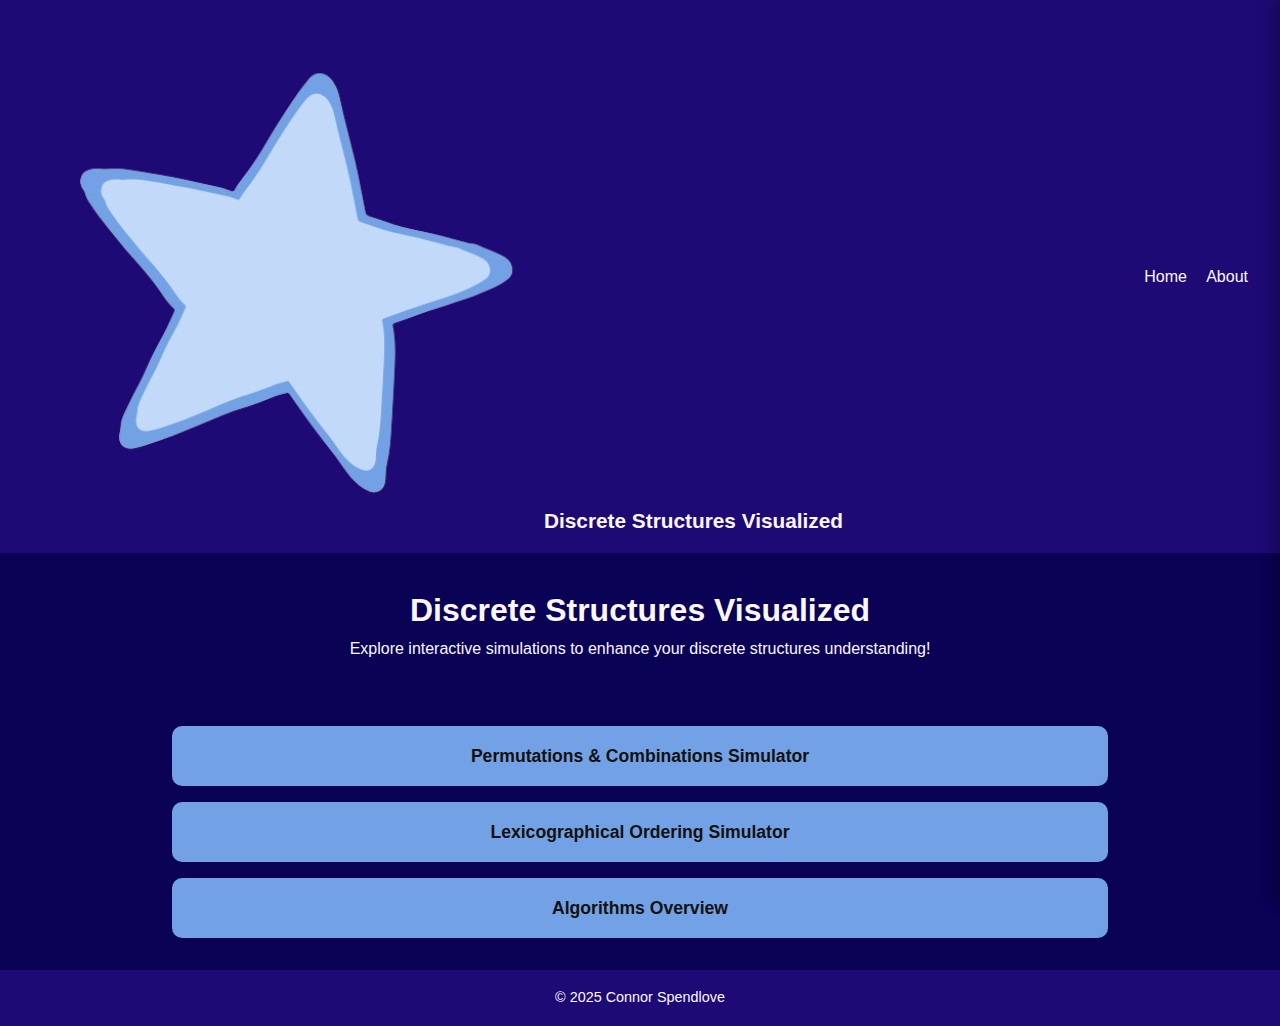
<file: index.html>
<!DOCTYPE html>
<html lang="en">
<head>
  <meta charset="UTF-8">
  <meta name="viewport" content="width=device-width, initial-scale=1.0">
  <title>Discrete Structures Visualized</title>
  <link rel ="stylesheet" href="global_styles.css" />
  <script src="global_scripts.js"></script>
  <link rel="apple-touch-icon" sizes="180x180" href="/apple-touch-icon.png">
<link rel="icon" type="image/png" sizes="32x32" href="/favicon-32x32.png">
<link rel="icon" type="image/png" sizes="16x16" href="/favicon-16x16.png">
<link rel="manifest" href="/site.webmanifest">
</head>
<body>
  <!-- Navbar -->
<nav class="navbar">
  <a href="/index.html" class="logo"><img src="/android-chrome-512x512.png" alt="DSV Logo" class="nav-logo">Discrete Structures Visualized</a>

  <div class="hamburger" id="hamburger">☰</div>

  <!-- Dim Background -->
  <div id="overlay" class="overlay"></div>

  <!-- Sidebar Menu -->
  <div class="mobile-menu" id="mobileMenu">
    <div class="close-btn" id="closeBtn">✕</div>

    <a href="/index.html">Home</a>
    <a href="/about.html">About</a>
  </div>

  <ul class="desktop-menu">
    <li><a href="/index.html">Home</a></li>
    <li><a href="/about.html">About</a></li>
  </ul>
</nav>
  <!-- Header -->
  <header>
    <h1>Discrete Structures Visualized</h1>
    <p>Explore interactive simulations to enhance your discrete structures understanding!</p>
  </header>

  <!-- Main Section -->
  <main>
    <div class="simulator-buttons">
      <a class="sim-btn" href="/perm_comb/perm_comb.html">Permutations & Combinations Simulator</a>
      <a class="sim-btn" href="/lexicographical/lexicographical.html">Lexicographical Ordering Simulator</a>
      <a class = "sim-btn" href="/algorithms/algorithms.html">Algorithms Overview</a>
      <!-- Add more simulators here -->
    </div>
  </main>

  <!-- Footer -->
<footer class="footer">
  &copy; 2025 Connor Spendlove
</footer>
</body>
</html>
</file>
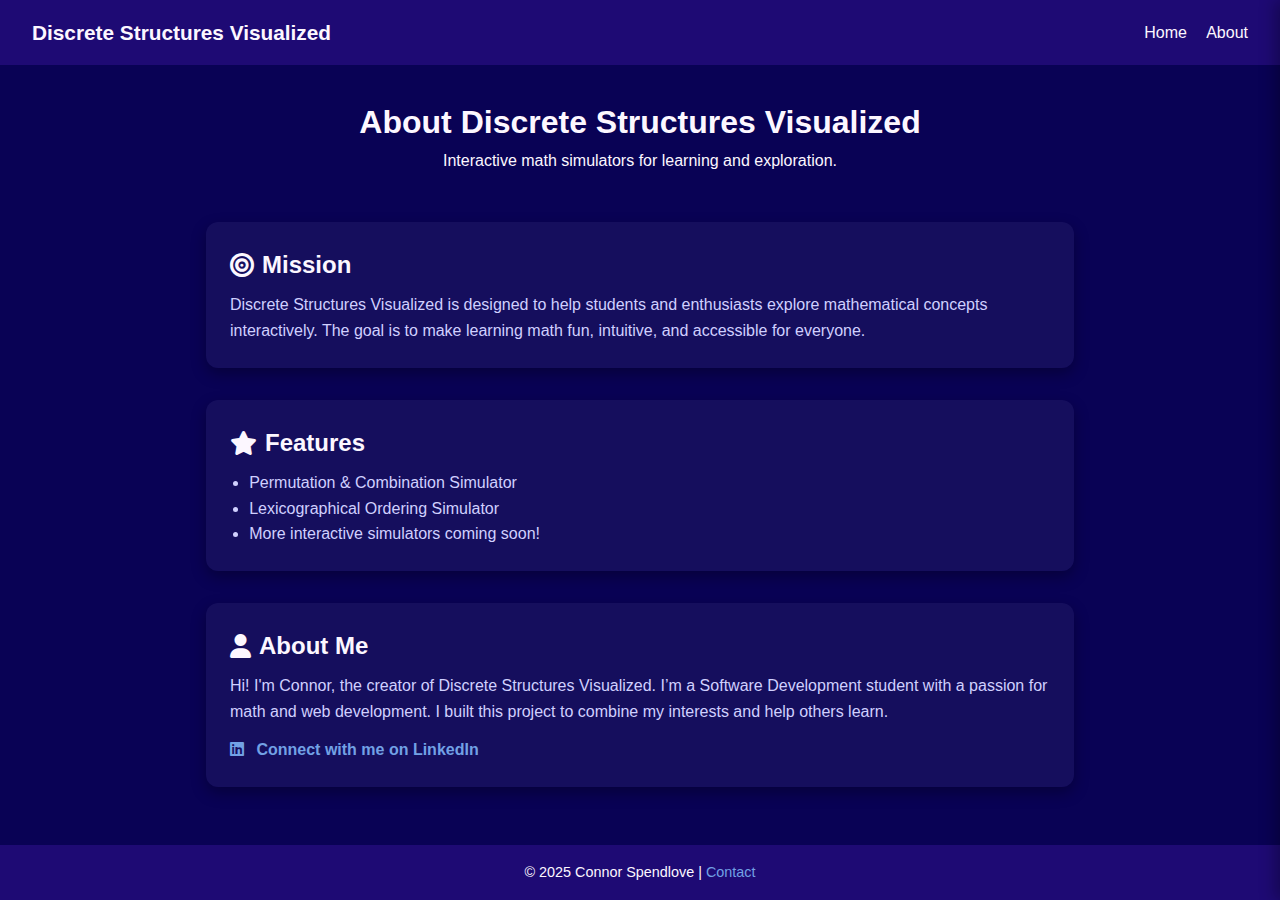
<file: about.html>
<!DOCTYPE html>
<html lang="en">
<head>
  <meta charset="UTF-8">
  <meta name="viewport" content="width=device-width, initial-scale=1.0">
  <title>About - DSV</title>
  <link rel="stylesheet" href="global_styles.css">
  <link rel="stylesheet" href="https://cdnjs.cloudflare.com/ajax/libs/font-awesome/6.6.0/css/all.min.css">
  <link rel="apple-touch-icon" sizes="180x180" href="/apple-touch-icon.png">
<link rel="icon" type="image/png" sizes="32x32" href="/favicon-32x32.png">
<link rel="icon" type="image/png" sizes="16x16" href="/favicon-16x16.png">
<link rel="manifest" href="/site.webmanifest">
</head>
<body>
    <style>
        .about-section {
  display: flex;
  flex-direction: column;
  gap: 2rem;
  max-width: 900px;
  margin: 0 auto;
  padding: 1rem;
}

.about-card {
  background: rgba(255, 255, 255, 0.05);
  padding: 1.5rem;
  border-radius: 12px;
  box-shadow: 0 6px 15px rgba(0,0,0,0.3);
  transition: transform 0.3s, box-shadow 0.3s;
}

.about-card:hover {
  transform: translateY(-5px);
  box-shadow: 0 12px 25px rgba(0,0,0,0.4);
}

.about-card h2 {
  display: flex;
  align-items: center;
  gap: 0.5rem;
  font-size: 1.5rem;
  color: #fcf7ff;
}

.about-card p, .about-card ul {
  margin-top: 0.5rem;
  font-size: 1rem;
  color: #d0d0ff;
}

.about-card ul {
  padding-left: 1.2rem;
}

.linkedin-link {
  display: inline-block;
  margin-top: 0.8rem;
  color: #72a1e5;
  font-weight: bold;
  text-decoration: none;
  transition: color 0.3s, transform 0.3s;
}

.linkedin-link i {
  margin-right: 0.5rem;
}

.linkedin-link:hover {
  color: #fcf7ff;
  transform: translateX(5px);
}

    </style>

  <!-- Navbar -->
<nav class="navbar">
  <a href="/index.html" class="logo">Discrete Structures Visualized</a>

  <div class="hamburger" id="hamburger">☰</div>

  <!-- Dim Background -->
  <div id="overlay" class="overlay"></div>

  <!-- Sidebar Menu -->
  <div class="mobile-menu" id="mobileMenu">
    <div class="close-btn" id="closeBtn">✕</div>

    <a href="/index.html">Home</a>
    <a href="/about.html">About</a>
  </div>

  <ul class="desktop-menu">
    <li><a href="/index.html">Home</a></li>
    <li><a href="/about.html">About</a></li>
  </ul>
</nav>


  <header>
    <h1>About Discrete Structures Visualized</h1>
    <p>Interactive math simulators for learning and exploration.</p>
  </header>

  <main>
    <section class="about-section">

      <div class="about-card">
        <h2><i class="fas fa-bullseye"></i> Mission</h2>
        <p>
          Discrete Structures Visualized is designed to help students and enthusiasts explore mathematical concepts interactively. 
          The goal is to make learning math fun, intuitive, and accessible for everyone.
        </p>
      </div>

      <div class="about-card">
        <h2><i class="fas fa-star"></i> Features</h2>
        <ul>
          <li>Permutation & Combination Simulator</li>
          <li>Lexicographical Ordering Simulator</li>
          <li>More interactive simulators coming soon!</li>
        </ul>
      </div>

      <div class="about-card">
        <h2><i class="fas fa-user"></i> About Me</h2>
        <p>
          Hi! I'm Connor, the creator of Discrete Structures Visualized. I’m a Software Development student with a passion for math and web development.
          I built this project to combine my interests and help others learn.
        </p>
        <a href="https://www.linkedin.com/in/connorspendlove" target="_blank" class="linkedin-link">
          <i class="fab fa-linkedin"></i> Connect with me on LinkedIn
        </a>
      </div>

    </section>
  </main>

  <!-- Footer -->
<footer class="footer">
  &copy; 2025 Connor Spendlove | <a href="/contact.html">Contact</a>
</footer>

  <script src="global_scripts.js"></script>
</body>
</html>
</file>
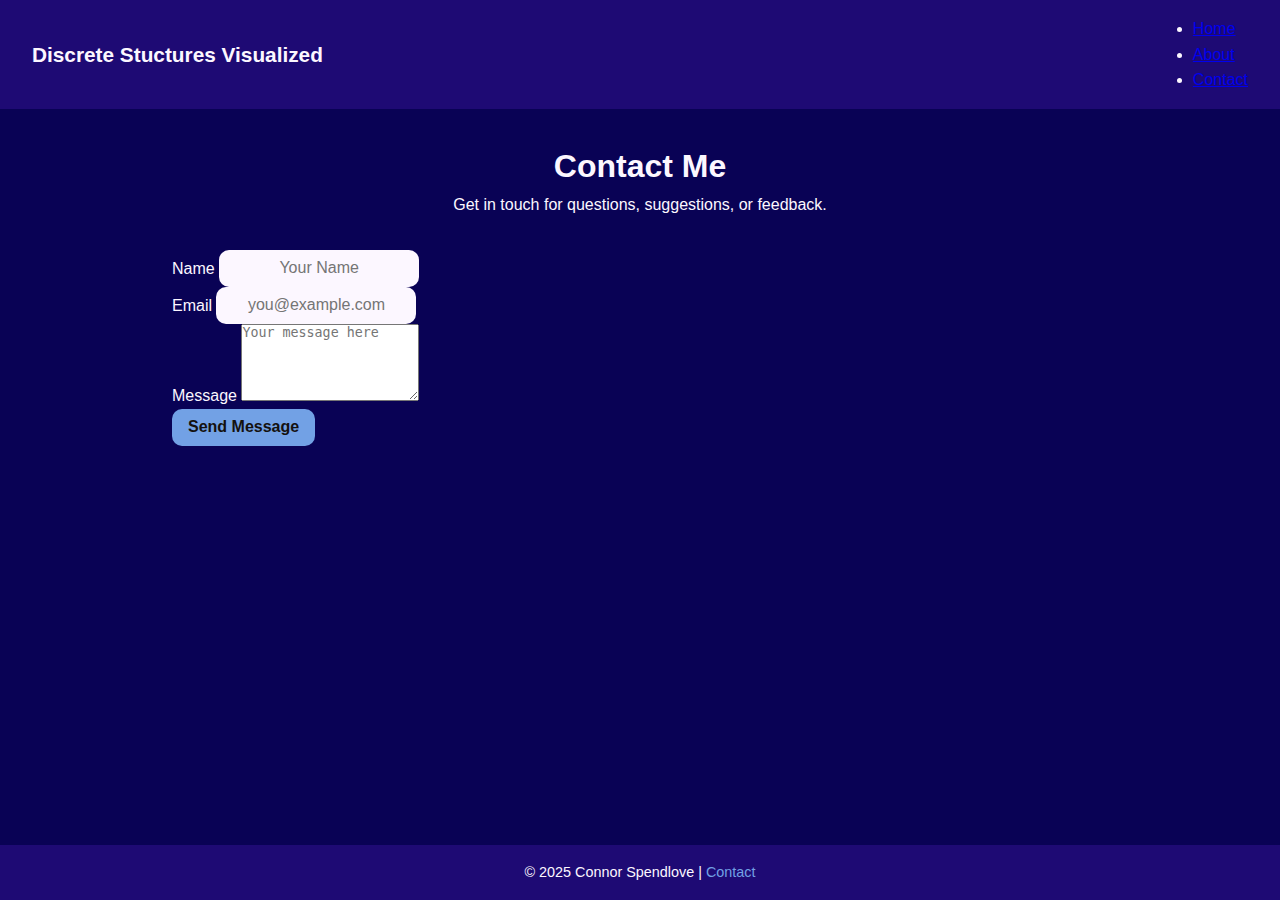
<file: contact.html>
<!DOCTYPE html>
<html lang="en">
<head>
  <meta charset="UTF-8">
  <meta name="viewport" content="width=device-width, initial-scale=1.0">
  <title>Contact - Math Simulators Hub</title>
  <link rel="stylesheet" href="global_styles.css">
</head>
<body>

  <!-- Navbar -->
  <div id="navbar"></div>

  <header>
    <h1>Contact Me</h1>
    <p>Get in touch for questions, suggestions, or feedback.</p>
  </header>

  <main>
    <section class="contact-section">
      <form class="contact-form">
        <div class="input-group">
          <label for="name">Name</label>
          <input type="text" id="name" placeholder="Your Name">
        </div>

        <div class="input-group">
          <label for="email">Email</label>
          <input type="email" id="email" placeholder="you@example.com">
        </div>

        <div class="input-group">
          <label for="message">Message</label>
          <textarea id="message" rows="5" placeholder="Your message here"></textarea>
        </div>

        <button type="submit">Send Message</button>
      </form>
    </section>
  </main>

  <!-- Footer -->
  <div id="footer"></div>

  <script src="global_scripts.js"></script>
</body>
</html>
</file>
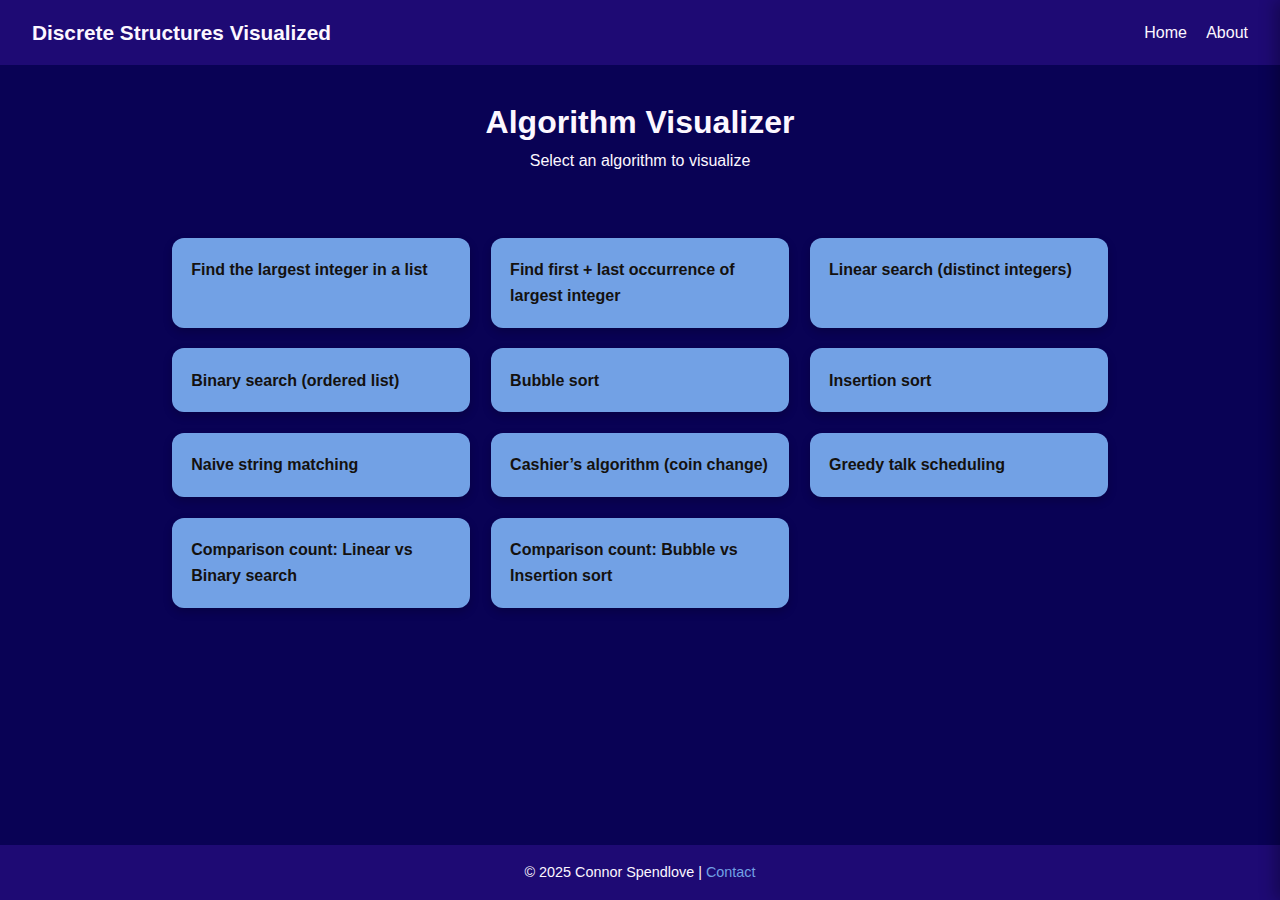
<file: algorithms/algorithms.html>
<!DOCTYPE html>
<html lang="en">
<head>
  <meta charset="UTF-8">
  <meta name="viewport" content="width=device-width, initial-scale=1.0">
  <title>Algorithms - DSV</title>
  <link rel ="stylesheet" href="../global_styles.css" />
  <link rel="stylesheet" href="algorithms.css">
  <link rel = "stylesheet" href="css/largestInteger.css" />
  <link rel = "stylesheet" href="css/firstLastLargest.css" />
  <link rel = "stylesheet" href="css/linearSearch.css" />
  <link rel = "stylesheet" href="css/binarySearch.css" />
  <link rel = "stylesheet" href="css/bubbleSort.css" />
  <link rel = "stylesheet" href="css/insertionSort.css" />
  <script src="../global_scripts.js"></script>
  <link rel="apple-touch-icon" sizes="180x180" href="/apple-touch-icon.png">
<link rel="icon" type="image/png" sizes="32x32" href="/favicon-32x32.png">
<link rel="icon" type="image/png" sizes="16x16" href="/favicon-16x16.png">
<link rel="manifest" href="/site.webmanifest">
</head>
<body>
  <!-- Navbar -->
<nav class="navbar">
  <a href="/index.html" class="logo">Discrete Structures Visualized</a>

  <div class="hamburger" id="hamburger">☰</div>

  <!-- Dim Background -->
  <div id="overlay" class="overlay"></div>

  <!-- Sidebar Menu -->
  <div class="mobile-menu" id="mobileMenu">
    <div class="close-btn" id="closeBtn">✕</div>

    <a href="/index.html">Home</a>
    <a href="/about.html">About</a>
  </div>

  <ul class="desktop-menu">
    <li><a href="/index.html">Home</a></li>
    <li><a href="/about.html">About</a></li>
  </ul>
</nav>
    <!-- Header -->
    <header>
        <h1>Algorithm Visualizer</h1>
        <p>Select an algorithm to visualize</p>
    </header>

<main>
        <section class="algo-grid">

            <!-- Each of these tiles links to a placeholder page for now -->
            <a href="#" class="algo-card">Find the largest integer in a list</a>
            <a href="#" class="algo-card">Find first + last occurrence of largest integer</a>
            <a href="#" class="algo-card">Linear search (distinct integers)</a>
            <a href="#" class="algo-card">Binary search (ordered list)</a>
            <a href="#" class="algo-card">Bubble sort</a>
            <a href="#" class="algo-card">Insertion sort</a>
            <a href="#" class="algo-card">Naive string matching</a>
            <a href="#" class="algo-card">Cashier’s algorithm (coin change)</a>
            <a href="#" class="algo-card">Greedy talk scheduling</a>
            <a href="#" class="algo-card">Comparison count: Linear vs Binary search</a>
            <a href="#" class="algo-card">Comparison count: Bubble vs Insertion sort</a>

        </section>
    </main>

    <!-- Visualization Modal / Area -->
<div id="visualizerModal" class="visualizer-modal">
  <div class="visualizer-content">
    <span id="closeVisualizer" class="close-btn">✕</span>
    <div id="visualizerArea"></div>
  </div>
</div>


  <!-- Footer -->
<footer class="footer">
  &copy; 2025 Connor Spendlove | <a href="/contact.html">Contact</a>
</footer>
<script src="algorithms_main.js"></script>
</body>
</html>
</file>
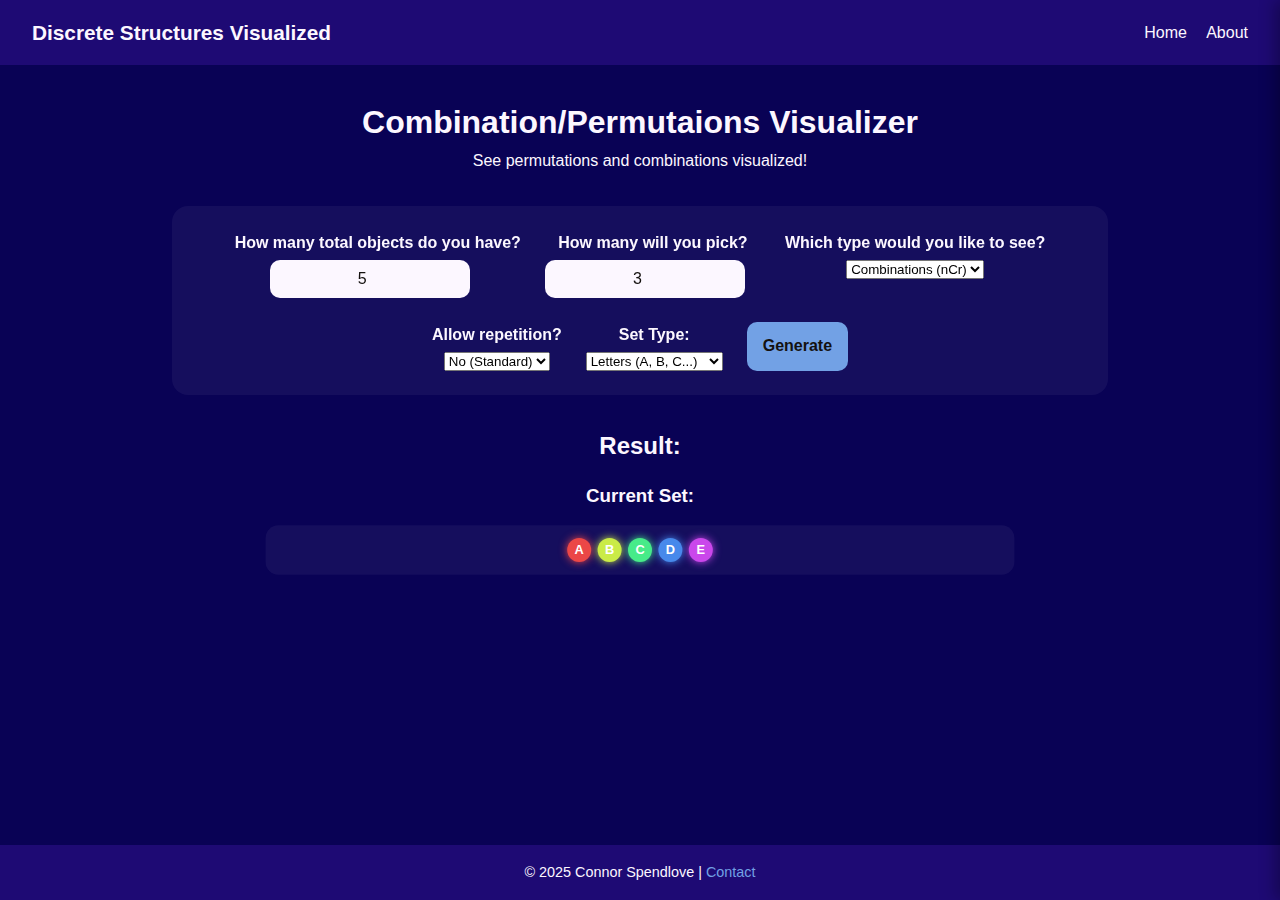
<file: perm_comb/perm_comb.html>
<!DOCTYPE html>
<html lang="en">
  <head>
    <meta charset="UTF-8" />
    <meta name="viewport" content="width=device-width, initial-scale=1.0" />
    <title>Combination/Permutaions Visualizer</title>
    <link rel="stylesheet" href="perm_comb.css" />
    <link rel ="stylesheet" href="../global_styles.css" />  
    <script src="../global_scripts.js"></script>
</head>
<body>
  <!-- Navbar -->
<nav class="navbar">
  <a href="/index.html" class="logo">Discrete Structures Visualized</a>

  <div class="hamburger" id="hamburger">☰</div>

  <!-- Dim Background -->
  <div id="overlay" class="overlay"></div>

  <!-- Sidebar Menu -->
  <div class="mobile-menu" id="mobileMenu">
    <div class="close-btn" id="closeBtn">✕</div>

    <a href="/index.html">Home</a>
    <a href="/about.html">About</a>
  </div>

  <ul class="desktop-menu">
    <li><a href="/index.html">Home</a></li>
    <li><a href="/about.html">About</a></li>
  </ul>
</nav>

  <header>
    <h1>Combination/Permutaions Visualizer</h1>
    <p>See permutations and combinations visualized!</p>
  </header>

  <main>
    <div class="controls">
      <div class="input-group">
        <label>How many total objects do you have?</label>
        <input type="number" id="n" min="1" value="5" />
      </div>
      <div class="input-group">
        <label>How many will you pick?</label>
        <input type="number" id="r" min="1" value="3" />
      </div>
      <div class="input-group">
        <label>Which type would you like to see?</label>
        <select id="mode">
          <option value="combination">Combinations (nCr)</option>
          <option value="permutation">Permutations (nPr)</option>
        </select>
      </div>
      <div class="input-group">
        <label>Allow repetition?</label>
        <select id="repetition">
            <option value="no">No (Standard)</option>
            <option value="yes">Yes</option>
        </select>
        </div>

      <div class="input-group">
        <label for="setType">Set Type:</label>
        <select id="setType">
            <option value="letters">Letters (A, B, C...)</option>
            <option value="numbers">Numbers (1, 2, 3...)</option>
            <option value="custom">Custom</option>
        </select>
        </div>

      <button id="generateBtn">Generate</button>
    </div>

    <section id="results">
      <h2 id="formulaTitle">Result:</h2>
      <p id="formula"></p>
      <p id="count"></p>
      <div id="setDisplay"></div>
      <div id="setEditor" style="display:none;"></div>
      <div id="visual"></div>
    </section>
  </main>
  
<!-- Footer -->
<footer class="footer">
  &copy; 2025 Connor Spendlove | <a href="/contact.html">Contact</a>
</footer>

  <script src="perm_comb.js"></script>
</body>
</html>
</file>
<file: global_styles.css>
/* === Global Styles === */
* {
  box-sizing: border-box;
  margin: 0;
  padding: 0;
}

body {
  font-family: 'Poppins', sans-serif;
  background-color: #090255;
  color: #fcf7ff;
  line-height: 1.6;
  min-height: 100vh;
  display: flex;
  flex-direction: column;
}

header {
  text-align: center;
  margin-top: 2rem;
  animation: fadeIn 1s ease;
}

/* --- Navbar --- */
.navbar {
  background-color: #1e0a74;
  padding: 1rem 2rem;
  display: flex;
  align-items: center;
  justify-content: space-between;
}

.navbar .logo {
  font-weight: bold;
  font-size: 1.3rem;
  color: #fcf7ff;
  text-decoration: none;
}

/* Desktop nav */
.desktop-menu {
  list-style: none;
  display: flex;
  gap: 1.2rem;
}

.desktop-menu li a {
  color: #fcf7ff;
  text-decoration: none;
  font-weight: 500;
  transition: color 0.3s;
}

.desktop-menu li a:hover {
  color: #72a1e5;
}

/* --- Main content --- */
main {
  flex: 1;
  padding: 2rem;
  width: 100%;
  max-width: 1000px;
  margin: 0 auto;
}

/* --- Buttons / Inputs --- */
input, button, a.button-link {
  padding: 0.6rem 1rem;
  border-radius: 10px;
  border: none;
  font-size: 1rem;
  outline: none;
}

input {
  width: 200px;
  text-align: center;
  margin-right: 1rem;
  background: #fcf7ff;
  color: #14110f;
}

button, a.button-link {
  background: #72a1e5;
  color: #14110f;
  font-weight: bold;
  cursor: pointer;
  text-decoration: none;
  transition: 0.3s;
}

button:hover, a.button-link:hover {
  background: #54428e;
  color: #fcf7ff;
}

/* --- Simulator buttons --- */
.simulator-buttons {
  display: flex;
  flex-wrap: wrap;
  gap: 1rem;
  margin-top: 2rem;
  justify-content: center;
}

.simulator-buttons a.button-link {
  flex: 1 1 250px;
  text-align: center;
  display: inline-block;
}

.sim-btn {
  display: block;
  width: 100%;
  text-align: center;
  padding: 1rem;
  background: #72a1e5;
  color: #14110f;
  font-weight: 600;
  font-size: 1.1rem;
  border-radius: 10px;
  text-decoration: none;
  transition: all 0.3s ease;
}

.sim-btn:hover {
  background: #54428e;
  color: #fcf7ff;
  transform: scale(1.05);
}

/* --- Footer --- */
.footer {
  background-color: #1e0a74;
  color: #fcf7ff;
  text-align: center;
  padding: 1rem 2rem;
  font-size: 0.9rem;
  margin-top: auto;
}

.footer a {
  color: #72a1e5;
  text-decoration: none;
}

.footer a:hover {
  text-decoration: underline;
}

/* === HAMBURGER + MOBILE MENU === */

.hamburger {
  display: none;
  font-size: 2rem;
  color: #fcf7ff;
  cursor: pointer;
}

/* Sidebar */
.mobile-menu {
  position: fixed;
  top: 0;
  right: -280px; 
  width: 280px;
  height: 100%;
  background: #72a1e5;
  border-left: 6px solid #1e0a74;
  box-shadow: -5px 0 15px rgba(0,0,0,0.3);
  padding: 70px 25px;
  display: flex;
  flex-direction: column;
  gap: 25px;
  transition: right 0.35s ease;
  z-index: 10;
}

.mobile-menu a {
  color: #fcf7ff;
  font-size: 1.1rem;
  font-weight: 600;
  text-decoration: none;
  padding: 10px 0;
  transition: opacity 0.2s ease, transform 0.2s ease;
}

.mobile-menu a:hover {
  opacity: 0.85;
  transform: translateX(3px);
}

.mobile-menu.open {
  right: 0;
}

/* Close button */
.close-btn {
  position: absolute;
  top: 18px;
  right: 18px;
  font-size: 28px;
  color: #fcf7ff;
  cursor: pointer;
  transition: opacity 0.2s ease;
}

.close-btn:hover {
  opacity: 0.75;
}

/* Overlay (dim background) */
.overlay {
  position: fixed;
  top: 0;
  left: 0;
  width: 100%;
  height: 100%;
  background: rgba(0,0,0,0.6);
  opacity: 0;
  visibility: hidden;
  transition: 0.3s ease;
  z-index: 9;
}

/* Show overlay */
.overlay.show {
  opacity: 1;
  visibility: visible;
}

/* === Mobile Responsive Styles === */
@media (max-width: 768px) {

  .navbar {
    flex-direction: row;
    justify-content: space-between;
    align-items: center;
  }

  /* Hide desktop menu */
  .desktop-menu {
    display: none;
  }

  /* Show hamburger */
  .hamburger {
    display: block;
  }

  input {
    width: 100%;
    margin: 0 0 1rem 0;
  }

  main {
    padding: 1.5rem 1rem;
  }

  .simulator-buttons {
    flex-direction: column;
    gap: 1rem;
  }

  .simulator-buttons a.button-link {
    flex: 1 1 auto;
    width: 100%;
  }
}

@media (max-width: 480px) {
  header {
    margin-top: 1.2rem;
  }

  header h1 {
    font-size: 1.2rem;
  }

  header p {
    padding: 10px;
  }

  .navbar .logo {
    font-size: 1.1rem;
  }

  .sim-btn {
    font-size: 1rem;
    padding: 0.8rem;
  }
}
</file>
<file: algorithms/algorithms.css>
/* Algorithm Grid */
.algo-grid {
  margin-top: 2rem;
  display: grid;
  grid-template-columns: repeat(auto-fit, minmax(260px, 1fr));
  gap: 1.3rem;
}

.algo-card {
  background: #72a1e5;
  color: #14110f;
  padding: 1.2rem;
  border-radius: 12px;
  font-size: 1rem;
  text-decoration: none;
  font-weight: 600;

  box-shadow: 0 4px 10px rgba(0,0,0,0.2);
  transition: 0.25s ease;
}

.algo-card:hover {
  background: #54428e;
  color: #fcf7ff;
  transform: scale(1.04);
}

/* Overlay for dimming background */
.overlay {
  position: fixed;
  inset: 0;
  background: rgba(0,0,0,0.55);
  opacity: 0;
  pointer-events: none;
  transition: opacity 0.3s ease;
  z-index: 5;
}

.overlay.visible {
  opacity: 1;
  pointer-events: all;
}

/* Visualization Modal */
.visualizer-modal {
  position: fixed;
  inset: 0;
  background: rgba(0,0,0,0.7);
  display: none;
  justify-content: center;
  align-items: center;
  z-index: 100;
}

.visualizer-modal.active {
  display: flex;
}

.visualizer-content {
  background: #fcf7ff;
  color: #14110f;
  border-radius: 12px;
  padding: 2rem;
  max-width: 900px;
  width: 95%;
  max-height: 90%;
  overflow-y: auto;
  position: relative;
}

#visualizerArea {
  margin-top: 1rem;
}

/* Close button */
.visualizer-content .close-btn {
  position: absolute;
  top: 12px;
  right: 12px;
  font-size: 28px;
  cursor: pointer;
  color: #54428e;
}


/* Input row for small screens */
.input-row {
  display: flex;
  gap: 0.5rem;
  flex-wrap: wrap;
  margin-bottom: 1rem;
}

/* Bars for visualization */
.array-container {
  display: flex;
  flex-direction: column;
  gap: 0.5rem;
  overflow-x: auto;
  padding: 1rem;
  min-height: 50px;
  border: 1px solid #54428e;
  border-radius: 8px;
  background: #fcf7ff;
}

.array-bar {
  height: 30px;
  background-color: #72a1e5;
  border-radius: 6px;
  transition: background 0.3s;
  min-width: 10px; /* ensure small numbers are visible */
}

.array-bar-wrapper {
  display: flex;
  align-items: center;
  gap: 10px;
}

.array-bar.current {
  background-color: #1e0a74;
}

.array-bar.max {
  background-color: #54428e;
  color: #fcf7ff;
}

.bar-label {
  width: 30px;
  text-align: right;
  font-weight: bold;
  color: #14110f;
}


/* Responsive adjustments */
@media (max-width: 480px) {
  .array-bar {
    height: 25px;
  }
  .bar-label {
    width: 25px;
    font-size: 0.8rem;
  }
}
</file>
<file: algorithms/css/largestInteger.css>
/* Input row for small screens */
.input-row {
  display: flex;
  gap: 0.5rem;
  flex-wrap: wrap;
  margin-bottom: 1rem;
}

/* Bars for visualization */
.array-container {
  display: flex;
  flex-direction: column;
  gap: 0.5rem;
  overflow-x: auto;
  padding: 1rem;
  min-height: 50px;
  border: 1px solid #54428e;
  border-radius: 8px;
  background: #fcf7ff;
}

.array-bar {
  height: 30px;
  background-color: #72a1e5;
  border-radius: 6px;
  transition: background 0.3s;
  min-width: 10px; /* ensure small numbers are visible */
}

.array-bar-wrapper {
  display: flex;
  align-items: center;
  gap: 10px;
}

.array-bar.current {
  background-color: #1e0a74;
}

.array-bar.max {
  background-color: #54428e;
  color: #fcf7ff;
}

.bar-label {
  width: 30px;
  text-align: right;
  font-weight: bold;
  color: #14110f;
}


/* Responsive adjustments */
@media (max-width: 480px) {
  .array-bar {
    height: 25px;
  }
  .bar-label {
    width: 25px;
    font-size: 0.8rem;
  }
}
</file>
<file: algorithms/css/firstLastLargest.css>
.array-bar.first {
  background-color: #e08c3f; /* orange for first occurrence */
  color: #fcf7ff;
}

.array-bar.last {
  background-color: #3fe08c; /* green for last occurrence */
  color: #fcf7ff;
}
</file>
<file: algorithms/css/linearSearch.css>
/* Linear Search Visualizer */

.linear-array-container {
  display: flex;
  flex-direction: column;
  gap: 0.5rem;
  overflow-x: auto;
  padding: 1rem;
  min-height: 50px;
  border: 1px solid #54428e;
  border-radius: 8px;
  background: #fcf7ff;
}

.linear-bar-wrapper {
  display: flex;
  align-items: center;
  gap: 10px;
}

.linear-bar-label {
  width: 30px;
  text-align: right;
  font-weight: bold;
  color: #14110f;
}

.linear-bar {
  height: 30px;
  background-color: #72a1e5;
  border-radius: 6px;
  transition: background 0.3s;
  min-width: 10px;
}

.linear-bar.current {
  background-color: #1e0a74;
  color: #14110f;
}

.linear-bar.found {
  background-color: #3fe08c; /* green highlight for found value */
  color: #fcf7ff;
}

/* Input row for linear search */
.linear-input-row {
  display: flex;
  gap: 0.5rem;
  flex-wrap: wrap;
  margin-bottom: 1rem;
}

/* Responsive adjustments */
@media (max-width: 480px) {
  .linear-bar {
    height: 25px;
  }
  .linear-bar-label {
    width: 25px;
    font-size: 0.8rem;
  }
}
</file>
<file: algorithms/css/binarySearch.css>
/* Binary Search Visualizer */

.binary-array-container {
  display: flex;
  flex-direction: column;
  gap: 0.5rem;
  overflow-x: auto;
  padding: 1rem;
  min-height: 50px;
  border: 1px solid #54428e;
  border-radius: 8px;
  background: #fcf7ff;
}

.binary-bar-wrapper {
  display: flex;
  align-items: center;
  gap: 10px;
}

.binary-bar-label {
  width: 30px;
  text-align: right;
  font-weight: bold;
  color: #14110f;
}

.binary-bar {
  height: 30px;
  background-color: #72a1e5;
  border-radius: 6px;
  transition: background 0.3s;
  min-width: 10px;
}

.binary-bar.current {
  background-color: #1e0a74; /* current element highlight */
  color: #fcf7ff;
}

.binary-bar.found {
  background-color: #3fe08c; /* green for found */
  color: #fcf7ff;
}

/* Input row for binary search */
.binary-input-row {
  display: flex;
  gap: 0.5rem;
  flex-wrap: wrap;
  margin-bottom: 1rem;
}

.binary-bar.active-range {
  background-color: #72a1e5; /* normal active bars */
}

.binary-bar.inactive {
  background-color: #d0d0d0; /* dimmed for excluded elements */
}

.binary-bar.current {
  background-color: #1e0a74; /* midpoint highlight */
  color: #fcf7ff;
}

.binary-bar.found {
  background-color: #3fe08c; /* green for found */
  color: #fcf7ff;
}


/* Responsive adjustments */
@media (max-width: 480px) {
  .binary-bar {
    height: 25px;
  }
  .binary-bar-label {
    width: 25px;
    font-size: 0.8rem;
  }
}
</file>
<file: algorithms/css/bubbleSort.css>
.bubble-array-container {
  display: flex;
  flex-direction: column;
  gap: 0.5rem;
  padding: 1rem;
  min-height: 50px;
  border: 1px solid #54428e;
  border-radius: 8px;
  background: #fcf7ff;
}

.bubble-bar-wrapper {
  display: flex;
  align-items: center;
  gap: 10px;
}

.bubble-bar-label {
  width: 30px;
  text-align: right;
  font-weight: bold;
  color: #14110f;
}

.bubble-bar {
  height: 30px;
  background-color: #72a1e5;
  border-radius: 6px;
  transition: all 0.3s;
  min-width: 10px;
}

.bubble-bar.current {
  background-color: #1e0a74; /* current comparison */
}

.bubble-bar.sorted {
  background-color: #3fe08c; /* green for sorted */
}

/* Input row */
.bubble-input-row {
  display: flex;
  gap: 0.5rem;
  flex-wrap: wrap;
  margin-bottom: 1rem;
}

/* Responsive */
@media (max-width: 480px) {
  .bubble-bar {
    height: 25px;
  }
  .bubble-bar-label {
    width: 25px;
    font-size: 0.8rem;
  }
}
</file>
<file: algorithms/css/insertionSort.css>
.insertion-array-container {
  display: flex;
  flex-direction: column;
  gap: 0.5rem;
  padding: 1rem;
  min-height: 50px;
  border: 1px solid #54428e;
  border-radius: 8px;
  background: #fcf7ff;
}

.insertion-bar-wrapper {
  display: flex;
  align-items: center;
  gap: 10px;
}

.insertion-bar-label {
  width: 30px;
  text-align: right;
  font-weight: bold;
  color: #14110f;
}

.insertion-bar {
  height: 30px;
  background-color: #72a1e5;
  border-radius: 6px;
  transition: all 0.3s;
  min-width: 10px;
}

.insertion-bar.current {
  background-color: #1e0a74; /* current key element */
}

.insertion-bar.sorted {
  background-color: #3fe08c; /* sorted portion */
}

/* Input row */
.insertion-input-row {
  display: flex;
  gap: 0.5rem;
  flex-wrap: wrap;
  margin-bottom: 1rem;
}

/* Responsive */
@media (max-width: 480px) {
  .insertion-bar {
    height: 25px;
  }
  .insertion-bar-label {
    width: 25px;
    font-size: 0.8rem;
  }
}
</file>
<file: perm_comb/perm_comb.css>
/* perm_comb.css */

/* Controls container */
.controls {
  display: flex;
  flex-wrap: wrap;
  justify-content: center;
  gap: 1.5rem;
  background: rgba(255, 255, 255, 0.05);
  padding: 1.5rem;
  border-radius: 1rem;
  backdrop-filter: blur(5px);
}

/* Input groups */
.input-group {
  display: flex;
  flex-direction: column;
  align-items: center;
}

label {
  font-weight: 600;
  margin-bottom: 0.3rem;
}

/* Result area */
#results {
  margin-top: 2rem;
  text-align: center;
  width: 100%;
}

/* Visual representation of numbers/balls */
#visual {
  display: flex;
  flex-wrap: wrap;
  justify-content: center;
  gap: 1rem;
  margin-top: 1.5rem;
  max-width: 800px;
}

/* Combo box container for sets */
.combo-box {
  display: flex;
  align-items: center;
  justify-content: center;
  flex-wrap: wrap;
  gap: 0.5rem;
  background: rgba(255, 255, 255, 0.05);
  border-radius: 1rem;
  padding: 1rem;
  animation: popIn 0.4s ease forwards;
  transform: scale(0.8);
}

/* Individual number/ball inside combo-box */
.ball {
  width: 30px;
  height: 30px;
  border-radius: 50%;
  background: var(--ball-color);
  display: flex;
  align-items: center;
  justify-content: center;
  color: #fff;
  font-weight: bold;
  box-shadow: 0 0 10px var(--ball-color);
  animation: bounceIn 0.5s ease;
}

/* Display for a set with title */
#setDisplay {
  text-align: center;
  margin-top: 1rem;
}

#setDisplay h3 {
  margin-bottom: 0.5rem;
}

#setDisplay .combo-box {
  justify-content: center;
  flex-wrap: wrap;
}

/* Input circle for custom numbers */
.name-input {
  width: 45px;
  height: 45px;
  text-align: center;
  border-radius: 50%;
  border: none;
  color: white;
  font-weight: bold;
  margin: 0 4px;
  background-color: var(--ball-color);
  box-shadow: 0 2px 4px rgba(0,0,0,0.2);
  transition: transform 0.2s;
}

.name-input:focus {
  outline: 2px solid white;
  transform: scale(1.1);
}

/* === Animations === */
@keyframes bounceIn {
  0% { transform: translateY(-20px) scale(0.7); opacity: 0; }
  60% { transform: translateY(5px) scale(1.1); opacity: 1; }
  100% { transform: translateY(0) scale(1); }
}

@keyframes popIn {
  to { transform: scale(1); opacity: 1; }
}
</file>
